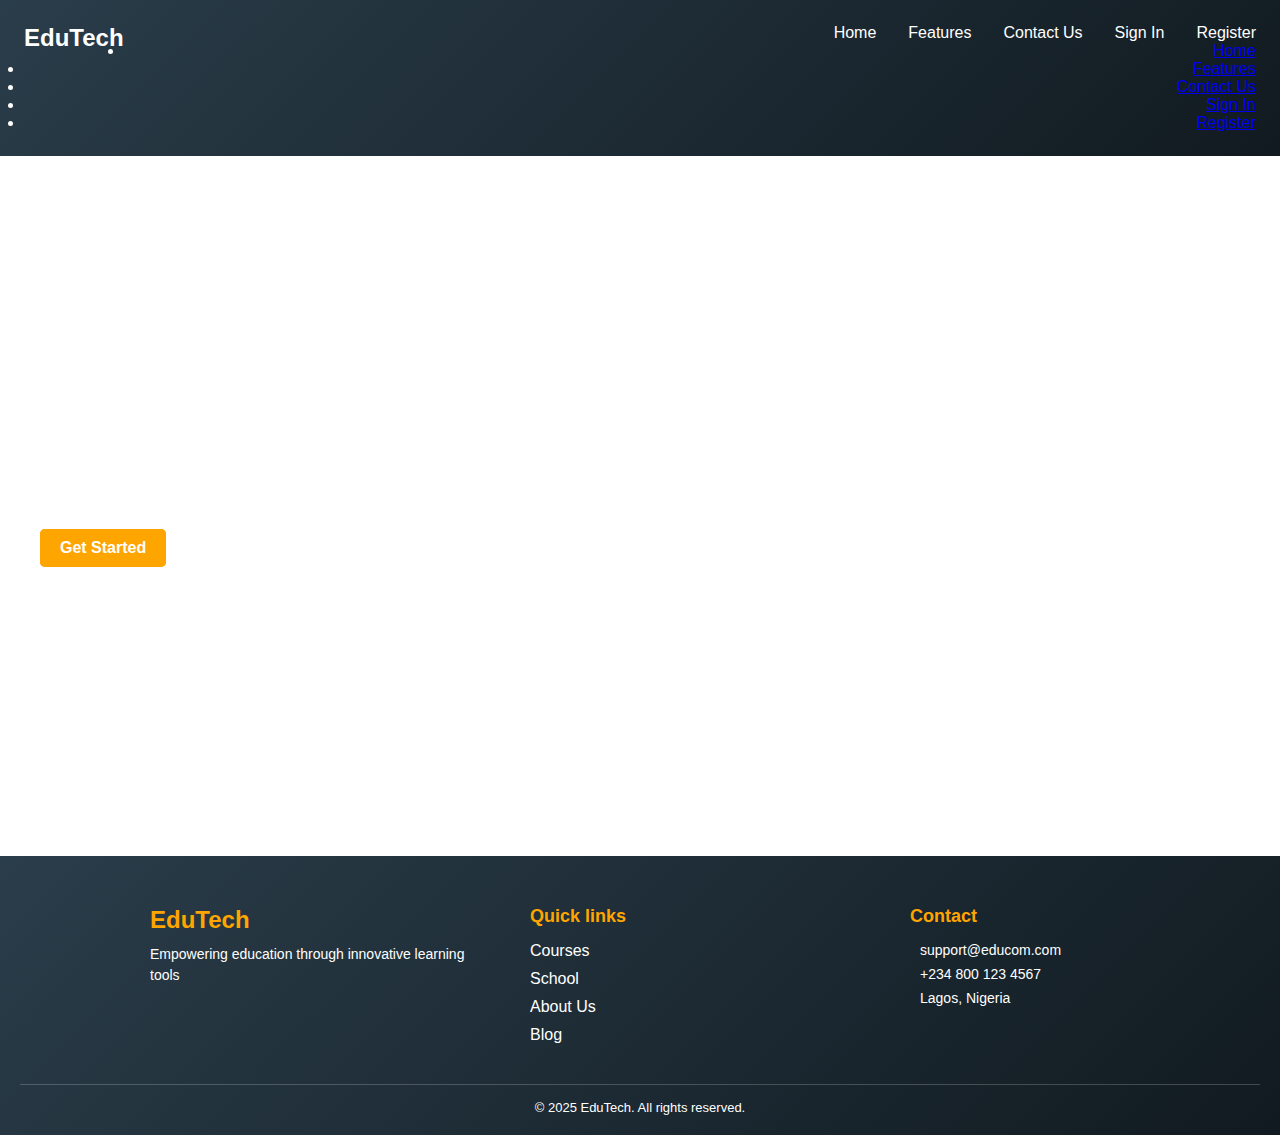
<file: index.html>
<!DOCTYPE html>
<html lang="en">
  <head>
    <meta charset="UTF-8" />
    <meta name="viewport" content="width=device-width, initial-scale=1.0" />
    <title>EduTech</title>
    <link rel="stylesheet" href="header.css" />
    <link rel="stylesheet" href="logo.css" />
    <link rel="stylesheet" href="footer.css" />
    <link rel="stylesheet" href="hero.css" />
    <link
      rel="stylesheet"
      href="https://cdnjs.cloudflare.com/ajax/libs/font-awesome/6.5.1/css/all.min.css"
      integrity="sha512-DTOQO9RWCH3ppGqcWaEA1BIZOC6xxalwEsw9c2QQeAIftl+Vegovlnee1c9QX4TctnWMn13TZye+giMm8e2LwA=="
      crossorigin="anonymous"
      referrerpolicy="no-referrer"
    />
  </head>
  <body>
    <div id="header"></div>
    <section class="slider">
      <div class="slides active slide-text">
        <div class="content">
          <h1>Welcome to EduTech Platform</h1>
          <p>Making educational activities technology driven</p>
          <a href="#" class="btn">Get Started</a>
        </div>
      </div>
      <div class="slides slide-text_2">
        <div class="content">
          <h1>Empower Your Skills</h1>
          <p>Making educational activities technology driven</p>
          <a href="#" class="btn">Get Started</a>
        </div>
      </div>
      <div class="slides"></div>
    </section>
    <div id="footer"></div>
    <script src="header.js"></script>
    <script src="footer.js"></script>
  </body>
</html>
</file>
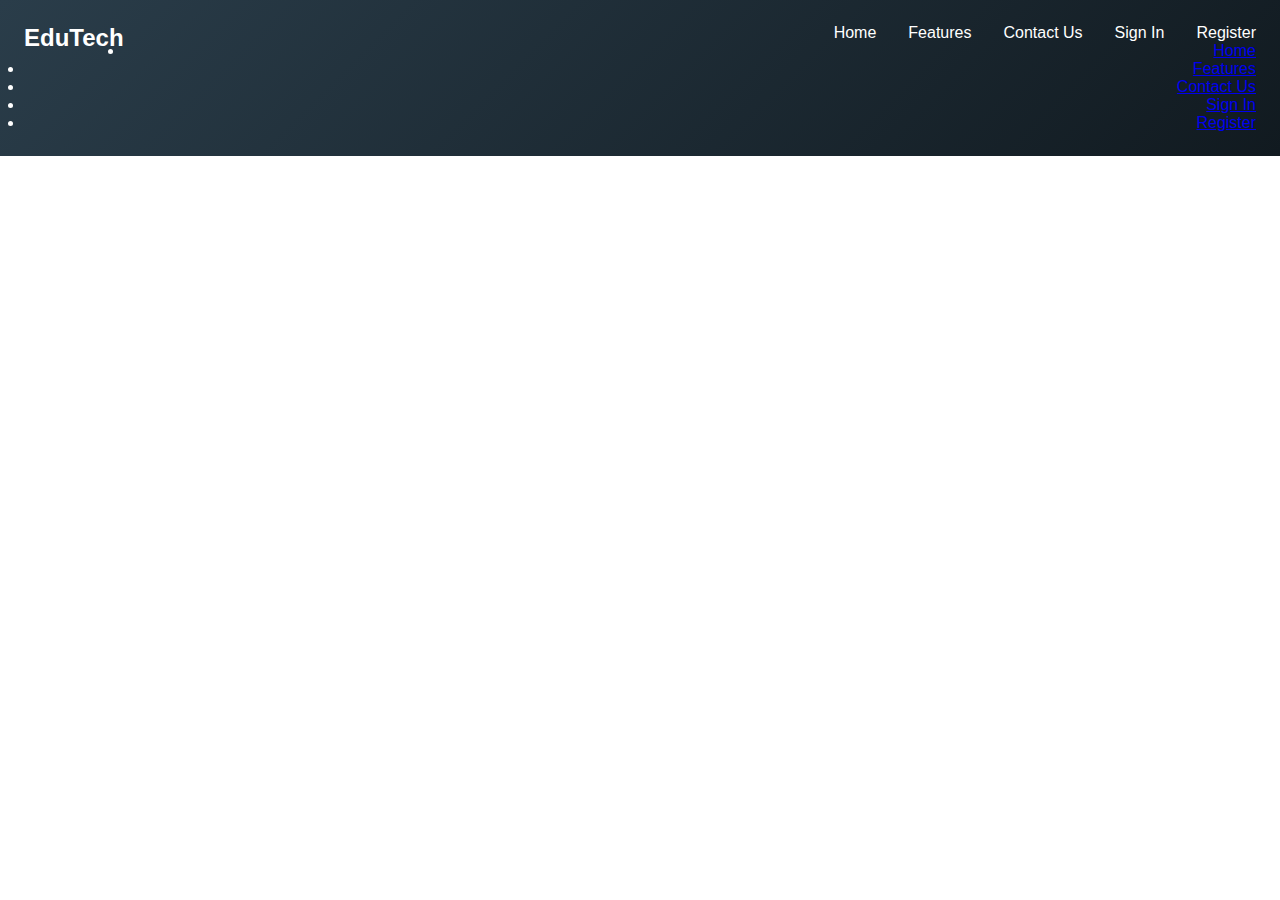
<file: about.html>
<!DOCTYPE html>
<html lang="en">
<head>
    <meta charset="UTF-8">
    <meta name="viewport" content="width=device-width, initial-scale=1.0">
    <title>Document</title>
    <link rel="stylesheet" href="header.css" />
    <link rel="stylesheet" href="logo.css">
</head>
<body>
    <div id="header"></div>
    <script src="header.js"></script>
</body>
</html>
</file>
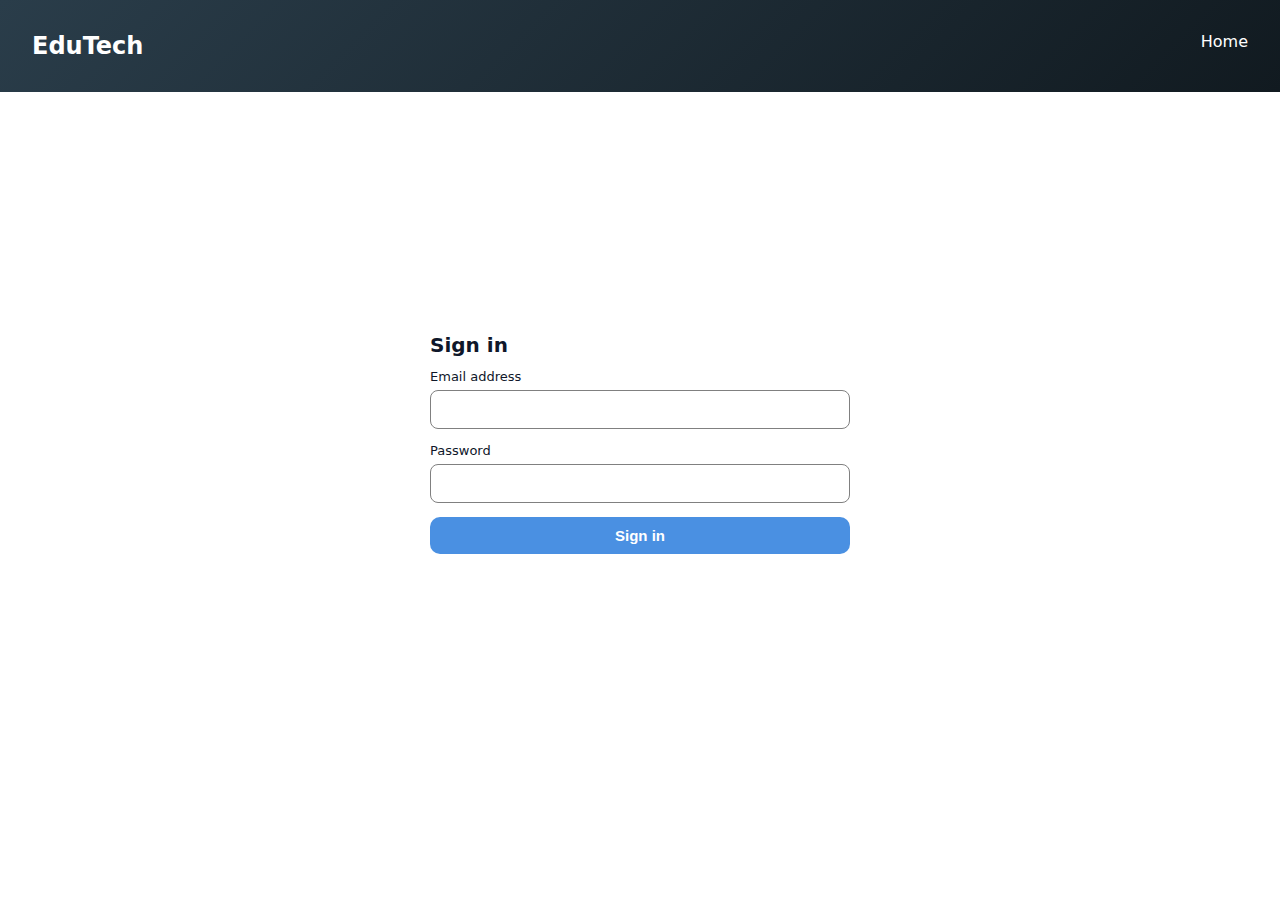
<file: login.html>
<!doctype html>
<html lang="en">
	<head>
		<meta charset="utf-8" />
		<meta name="viewport" content="width=device-width,initial-scale=1" />
        <link rel="stylesheet" href="login.css" />
		<title>Login</title>
	</head>
	<body>
		<header>
  <div class="logo">
    <a href="index.html">EduTech</a>
  </div>
  <nav>
    <ul class="desktop_menu">
      <li><a href="index.html">Home</a></li>
      
    </ul>
  </nav>
  
  
</header>

		<main>
			<h1>Sign in</h1>
			<form action="" method="post">
				<div>
					<label for="email">Email address</label>
					<input id="email" name="email" type="email" required autocomplete="username" />
				</div>

				<div>
					<label for="password">Password</label>
					<input id="password" name="password" type="password" required autocomplete="current-password" />
				</div>

				<div>
					<button type="submit">Sign in</button>
				</div>
			</form>
		</main>
		
		
	</body>
</html>
</file>
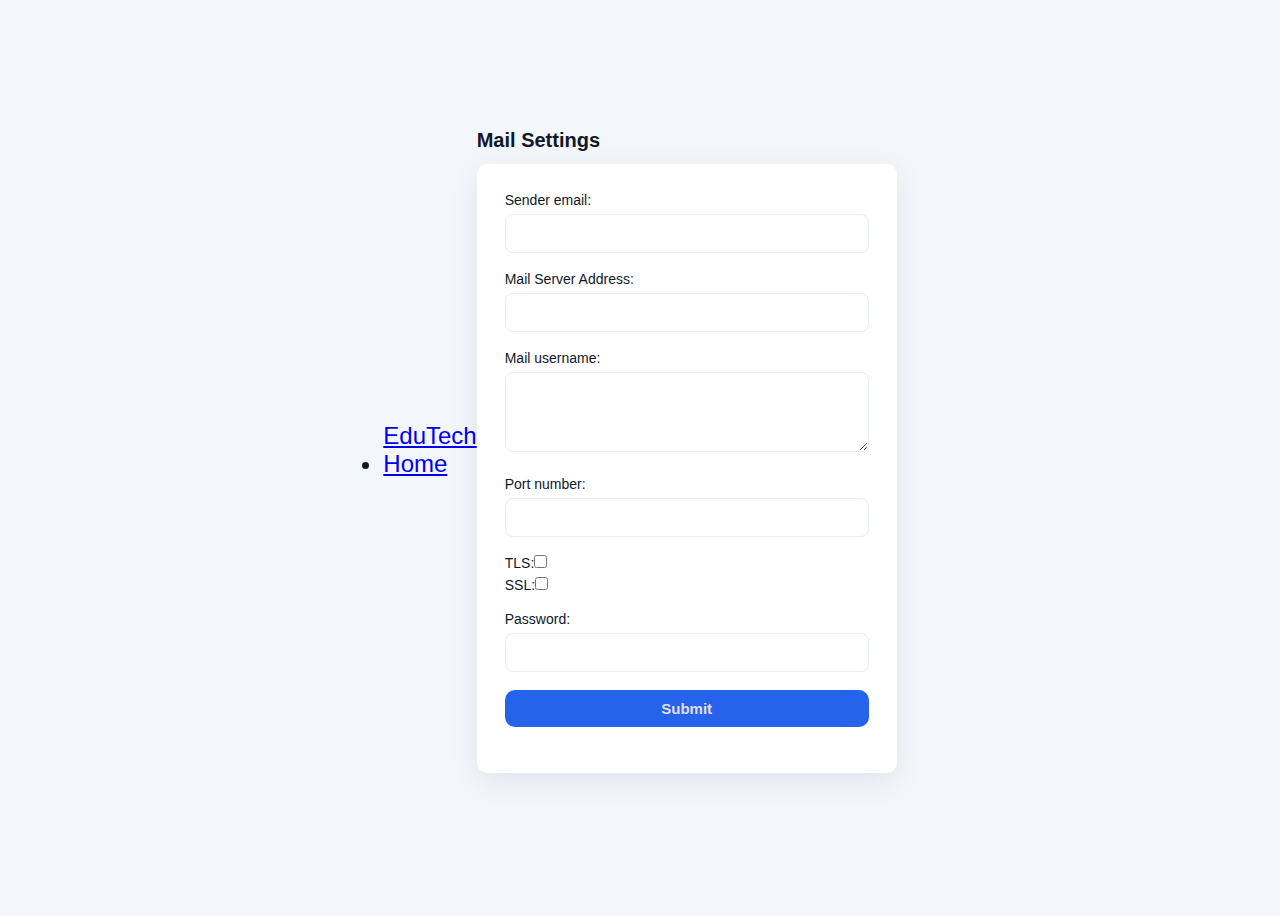
<file: mail.html>
<!DOCTYPE html>
<html lang="en">
<head>
    <meta charset="UTF-8" />
    <meta name="viewport" content="width=device-width, initial-scale=1.0" />
    <link rel="stylesheet" href="mail.css" />
    <title>Mail settings</title>   
</head>
<body>
    <header>
  <div class="logo">
    <a href="index.html">EduTech</a>
  </div>
  <nav>
    <ul class="desktop_menu">
      <li><a href="index.html">Home</a></li>
      
    </ul>
  </nav>
  
</header>
    <main>
    <h1>Mail Settings</h1>
    <form action="" method="post">
        <div>
            <label for="email">Sender email:</label>
            <input id="email" name="email" type="email" required />
        </div>

        <div>
            <label for="mail server address">Mail Server Address:</label>
            <input id="mail-server-address" name="mail-server-address" type="text" required />
        </div>


        <div>
            <label for="username">Mail username:</label>
            <textarea id="username" name="username" type="text" required></textarea>
        </div>

        <div>
            <label for="port"> Port number:</label>
            <input id="port" name="port" type="number" required />
        </div>

        <div>
            <label for ="TLS">TLS:<input id="TLS" name="TLS" type="checkbox" /></label>
             
               
            <label for="SSL">SSL:<input id="SSL" name="SSL" type="checkbox" />   
          </label>
        
        </div>

       
        <div>
            <label for="password"> Password:</label>
            <input id="password" name="password" type="password" required />
        </div>

        <div>
            <button type="submit">Submit</button>
        </div>
    </form>
    </main>
</body>
</html>
</file>
<file: header.css>
* {

    margin: 0;
    padding: 0;
    box-sizing: border-box;

}

body{
    font-family: 'Open Sans', sans-serif;
}

header {

    background: linear-gradient(135deg, #2a3d4a, #111a20); /* contrast color */;
    position: relative;
    color: white;
    text-align: right;
    padding: 1.5rem;
    z-index: 50;

}

header ul {
    list-style: none;
    display: flex;
    justify-content: right;
    gap: 2rem;
}

header ul a {
    text-decoration: none;
    color: #fff;
    font-size: 1rem;
}

header ul a:hover {
   color: orange;
   font-size: 1.05rem;
}
</file>
<file: logo.css>
header .logo > a {
    text-decoration: none;
    font-size: 1.5rem;
    font-weight: bold;
    color: #fff;

}
header .logo > a:hover {
    color: orange;
}

header .logo {
    float: left;
}
</file>
<file: footer.css>
footer {
    background: linear-gradient(135deg, #2a3d4a, #111a20); /* contrast color */;
    padding: 50px 20px 20px;
    font-family: 'Poppins', sans-serif;
    color: white;
}

.footer-container {
    display: grid;
    grid-template-columns: repeat(auto-fit, minmax(250px, 1fr));
    gap: 40px;
    max-width: 1100px;
    margin-inline-start: 130px;
    align-items: start;
}

.footer-logo h2 {
    color: orange;
    font-size: 24px;
    margin-bottom: 10px;
}

.footer-logo p {
    font-size: 14px;
    line-height: 1.5;
}

.footer-contact h3, 
.footer-links h3 {
    margin-bottom: 15px;
    font-size: 18px;
    color: orange;
}

.footer-links ul {
    list-style: none;
    padding: 0px;
}

.footer-links ul li {
    margin-bottom: 10px;
}

.footer-links ul li a {
    color: white;
    text-decoration: none;
    transition: color 0.3s ease;
}

.footer-links ul li a:hover {
    color: orange;
}

.footer-contact p {
    font-size: 14px;
    margin: 8px 0;
}

.footer-contact i {
    margin-right: 10px;
    color: orange;
}

.footer-socials a {
    color: white;
    font-size: 20px;
    margin-right: 15px;
    transition: transform 0.3s, color 0.3s ease;
}

.footer-socials a:hover {
    color: orange;
    transform: scale(1.2);
}

.footer-bottom {
    text-align: center;
    font-size: 13px;
    border-top: 1px solid rgba(255, 255, 255, 0.2);
    padding-top: 15px;
    margin-top: 30px;
}

@media (max-width: 600px) {
    footer {
        text-align: center;
}

.footer-container {
    margin-inline-start: 0;
}

.footer-socials a {
    margin-bottom: 30px;
}

}
</file>
<file: hero.css>
.slider {
    position: relative;
    width: 100%;
    height: 700px;
    overflow: hidden;
    z-index: 1;
}

.slides {
    position: absolute;
    width: 100px;
    height: 100%;
    opacity: 0px;
    transition: opacity 2s ease-in-out;
}

.content {
    position: relative;
    z-index: 3;
}

.content h1 {
    margin-bottom: 10px;
    font-size: 2rem;
    color: #ffffff;
    text-shadow: 0 0 8px rgba(255, 255, 255, 0.8);

}

.slides.active {
    opacity: 1;
}

.slide-text {
    background-image: url('https://plus.unsplash.com/premium_photo-1663126901191-5285f19a4782?fm=jpg&q=60&w=3000&ixlib=rb-4.1.0&ixid=M3wxMjA3fDB8MHxzZWFyY2h8NXx8a2lkcyUyMGF0JTIwc2Nob29sfGVufDB8fDB8fHww');
    background-size: cover;
    background-repeat: no-repeat;
    background-position: center;
    width: 100%;
    color: white;
    display: flex;
    align-items: center;
    padding-left: 40px;
}

.slide-text_2 {
    background-image: url('https://images.unsplash.com/photo-1529390079861-591de354faf5?ixlib=rb-4.1.0&ixid=M3wxMjA3fDB8MHxzZWFyY2h8NHx8YWZyaWNhbiUyMHNjaG9vbCUyMGNoaWxkcmVufGVufDB8fDB8fHww&fm=jpg&q=60&w=3000');
    background-size: cover;
    background-repeat: no-repeat;
    background-position: center;
    width: 100%;
    color: white;
    display: flex;
    align-items: center;
    padding-left: 40px;
}

.content p{
    margin-bottom: 15px;
    font-size: 1.1rem;
    color: #ffffff;
    text-shadow: 0 0 8px rgba(255, 255, 255, 0.8);
}

.btn {
    display: inline-block;
    padding: 10px 20px;
    background-color: orange;
    color: #ffffff;
    text-decoration: none;
    border-radius: 5px;
    font-weight: bold;
    font-size: 1rem;
    border: none;
    transition: 0.3s ease;
    cursor: pointer;
}

.btn:hover {
  background: #cc7a00;
   color: #ffffff;
  text-shadow: 0 0 8px rgba(255, 255, 255, 0.8);
}
</file>
<file: login.css>
* {

    margin: 0;
    padding: 0;
    box-sizing: border-box;

}
:root{
  --bg:white;
  --card:#fff;
  --accent:#2563eb;
  --text:#0f172a;
  --muted:#64748b;
  --radius:10px;
}
*{box-sizing:border-box}
html,body{height:100%}
body{
  margin:0;
  font-family: system-ui, -apple-system, "Segoe UI", Roboto, "Helvetica Neue", Arial;
  background:var(--bg);
  color:var(--text);
  -webkit-font-smoothing:antialiased;
  -moz-osx-font-smoothing:grayscale;
  display:flex;
  align-items:center;
  justify-content:center;
 
}

/* Page container and card */
main{
  width:100%;
  max-width:420px;
}

/* Heading */
h1{
margin-bottom: 12px;
  font-size:20px;
  line-height:1.2;
}


/* Form layout */
form > div{margin-bottom:14px}
label{
  display:block;
  font-size:13px;
  margin-bottom:6px;
  color:var(--text);
}
input[type="email"],
input[type="password"]{
  width:100%;
  padding:10px 12px;
  font-size:15px;
  border:1px solid gray;
  border-radius:8px;
  background:#fff;
  color:var(--text);
  outline:none;
}

/* Focus and accessibility */
input:focus{
  box-shadow:0 0 0 4px rgba(37,99,235,0.08);
  border-color:var(--accent);
}

/* Button */
button[type="submit"]{
  width:100%;
  padding:10px 12px;
 transition: background-color 0.3s ease, transform 0.2s ease;
  color:#fff;
  border:0;
  border-radius:10px;
  font-weight:600;
  cursor:pointer;
  font-size:15px;
  background-color: #4A90E2; 
}
button[type="submit"]:hover
{
   background-color: #1F6FCC;  /* darker shade */
  transform: translateY(-3px);
}
button[type="submit"]:active{transform:translateY(1px)}


.text-align-center{text-align:center}






header {

    background: linear-gradient(135deg, #2a3d4a, #111a20); /* contrast color */;
    position: fixed;
    top: 0;
    left: 0;
    color: white;
    text-align: right;
    padding: 2rem;
    z-index: 50;
    width: 100%;

}


header ul {
    list-style: none;
    display: flex;
    justify-content: flex-end;
    gap: 2rem;
}

header ul a {
    text-decoration: none;
    color: #fff;
    font-size: 1rem;
}

header ul a:hover {
   color: orange;
   font-size: 1.05rem;
}



header .logo > a {
    text-decoration: none;
    font-size: 1.5rem;
    font-weight: bold;
    color: #fff;

}
header .logo > a:hover {
    color: orange;
}

header .logo {
    float: left;
}
</file>
<file: mail.css>
:root {
    --bg: #f3f6fb;
    --card: #fff;
    --accent: #2563eb;
    --text: #0f172a;
    --muted: #64748b;
    --radius: 10px;
    --border: #e6eef8;
}

* {
    box-sizing: border-box;
    margin: 0;
    padding: 0;
    font-family: 'Segoe UI', Tahoma, Geneva, Verdana, sans-serif;
}

body {
    background-color: var(--bg);
    padding: 20px;
    display: flex;
    align-items: center;
    justify-content: center;
    min-height: 100vh;
    color: var(--text);
    font-size: 24px;
    margin-bottom: 16px;
}

main{
  width:100%;
  max-width:420px;
}


h1{
margin-bottom: 12px;
  font-size:20px;
  line-height: 1.2;
 
}


form {
    width: 100%;
    max-width: 500px;
    background: var(--card);
    border-radius: var(--radius);
    box-shadow: 0 8px 30px rgba(2, 6, 23, 0.08);
    padding: 28px;
}

form > div {
    margin-bottom: 18px;
}

label {
    display: block;
    font-size: 14px;
    font-weight: 500;
    margin-bottom: 6px;
    color: var(--text);
}

input[type="email"],
input[type="text"],
input[type="password"],
input[type="number"],
textarea {
    width: 100%;
    padding: 10px 12px;
    font-size: 15px;
    border: 1px solid var(--border);
    border-radius: 8px;
    background: #fff;
    color: var(--text);
    outline: none;
    font-family: inherit;
}

input[type="checkbox"] {
    width: auto;
    align-items: center;
}

textarea {
    resize: vertical;
    min-height: 80px;
}

input:focus,
textarea:focus {
    box-shadow: 0 0 0 4px rgba(37, 99, 235, 0.08);
    border-color: var(--accent);
}

/* Submit button */
button[type="submit"] {
    width: 100%;
    padding: 10px 12px;
    background: var(--accent);
    color: #e1dfe7;
    border: 0;
    border-radius: var(--radius);
    font-weight: 600;
    cursor: pointer;
    font-size: 15px;
    background-color: #2563eb;
}

button[type="submit"]:hover {
   background-color: #1F6FCC;
     transform: translateY(-3px)
}

button[type="submit"]:active {
    transform: translateY(1px);
}

/* Responsive design */
@media (max-width: 500px) {
    form {
        padding: 20px;
    }
}
</file>
